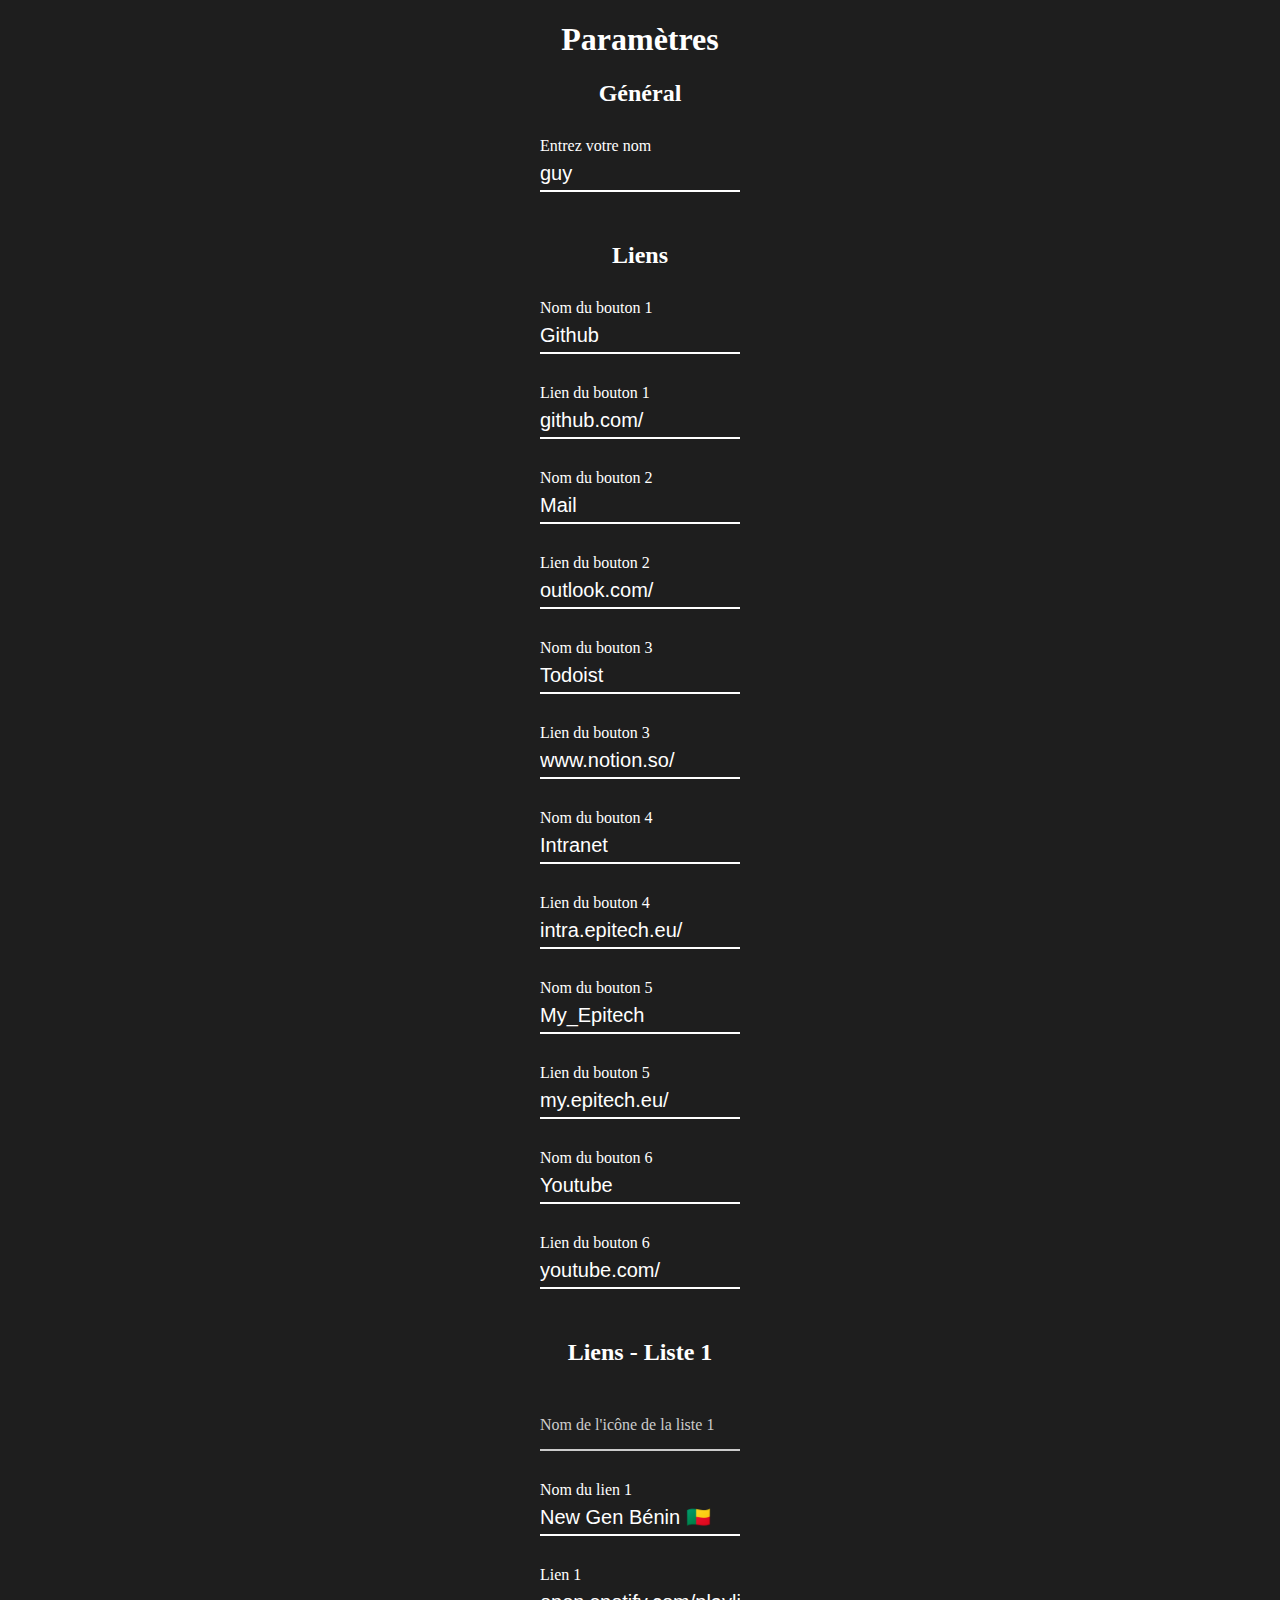
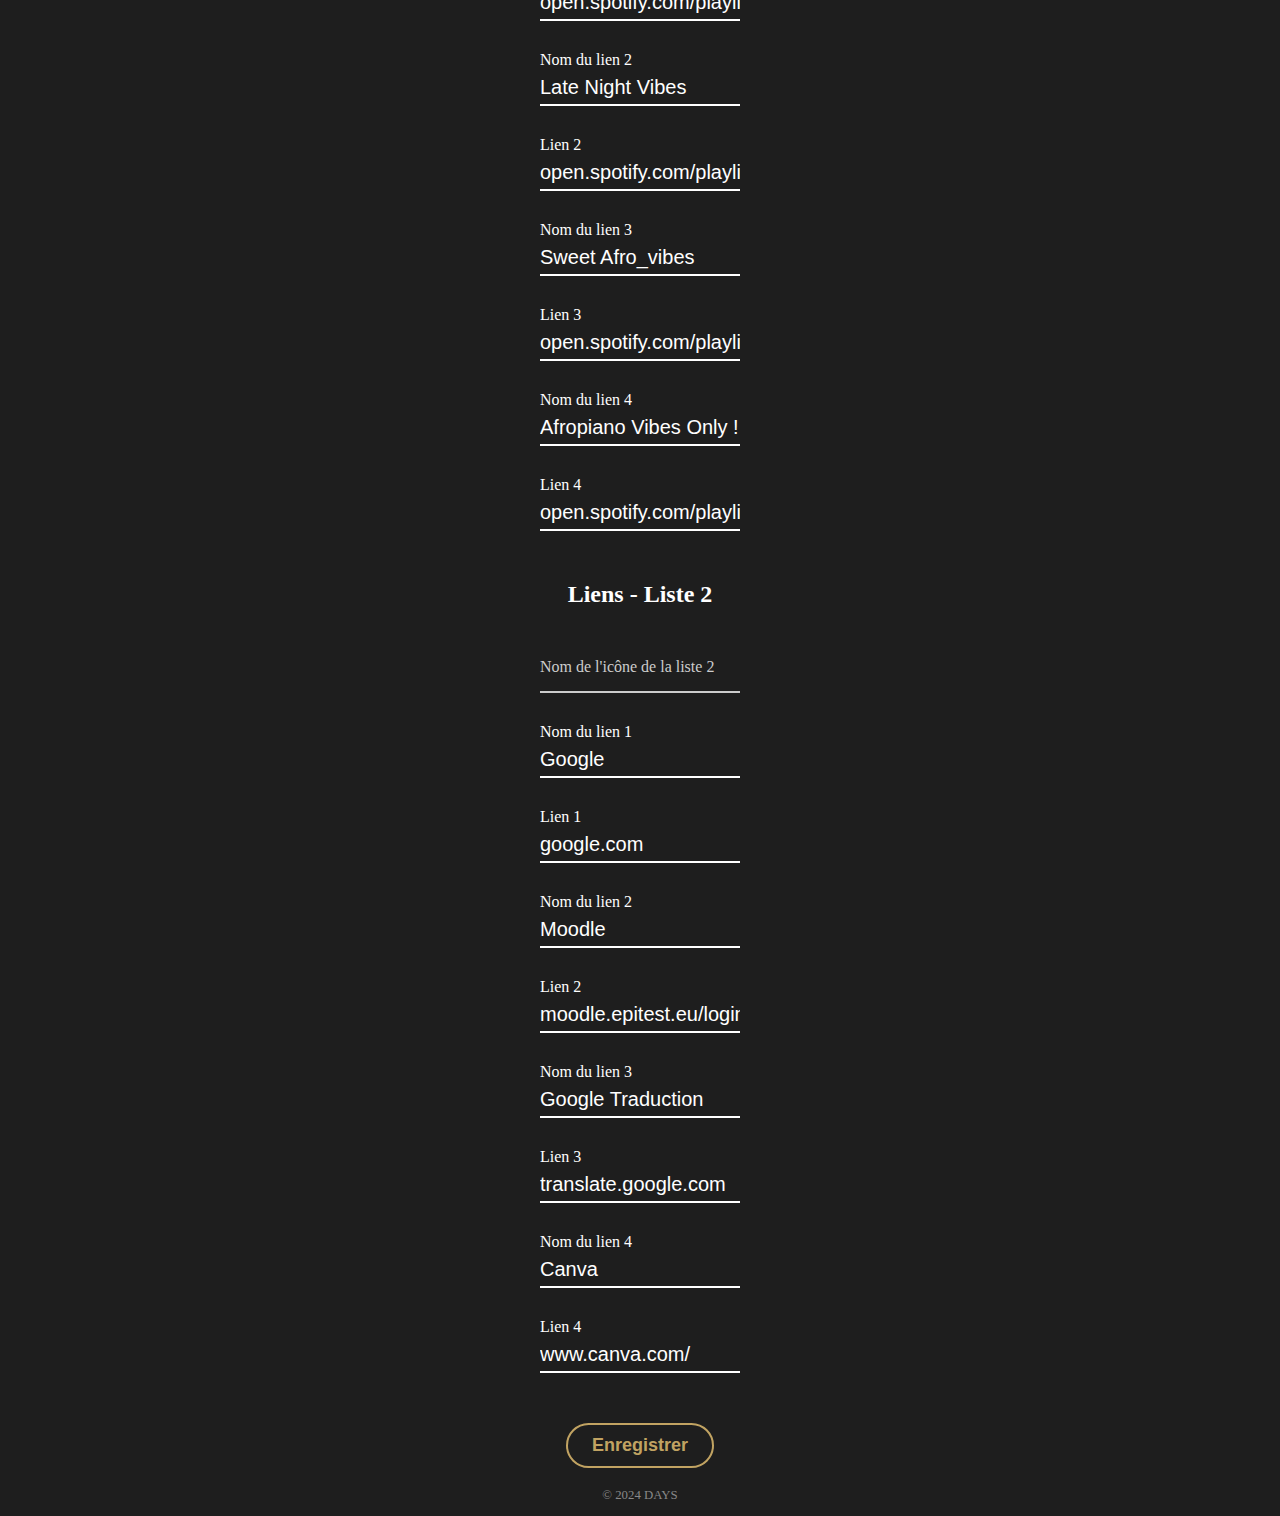
<file: settings.html>
<!DOCTYPE html>
<html lang="en">
<head>
    <meta charset="UTF-8">
    <meta name="viewport" content="width=device-width, initial-scale=1.0">
    <title>Settings</title>
    <!-- <link rel="stylesheet" href="app.css"> -->
    <script src="assets/js/settings.js"></script>
</head>
<style>
        body {
        text-align: center; 
    }
/* 
main {
    display: flex;
    flex-direction: column;
    align-items: center; 
} */

/* From Uiverse.io by Satwinder04 */ 
.input-container {
  position: relative;
  margin: 50px auto;
  width: 200px;
}

.input-container input[type="text"] {
  font-size: 20px;
  width: 100%;
  border: none;
  border-bottom: 2px solid #ccc;
  padding: 5px 0;
  background-color: transparent;
  outline: none;
  color: #ffffff;
}

.input-container .label {
  position: absolute;
  top: 0;
  left: 0;
  color: #ccc;
  transition: all 0.3s ease;
  pointer-events: none;
}

.input-container input[type="text"]:focus ~ .label,
.input-container input[type="text"]:valid ~ .label {
  top: -20px;
  font-size: 16px;
  color: #ffffff;
}

.input-container .underline {
  position: absolute;
  bottom: 0;
  left: 0;
  height: 2px;
  width: 100%;
  background-color: #ffffff;
  transform: scaleX(0);
  transition: all 0.3s ease;
}

.input-container input[type="text"]:focus ~ .underline,
.input-container input[type="text"]:valid ~ .underline {
  transform: scaleX(1);
}

</style>
<body>
    <h1>Paramètres</h1>
    <main>
        <section>
            <h2>Général</h2>
            <div class="input-container">
                <input type="text" id="name" name="name" value="guy">
                <label for="name" class="label">Entrez votre nom</label>
                <div class="underline"></div>
            </div>
        </section>
        <section>
            <h2>Liens</h2>
            <div id="linksSettings">
                <div>
                    <div class="input-container">
                        <input type="text" id="icon1Name" required="">
                        <label for="icon1Name" class="label">Nom du bouton 1</label>
                        <div class="underline"></div>
                      </div>
                    <div class="input-container">
                      <input type="text" id="icon1Link" required="">
                      <label for="icon1Link" class="label">Lien du bouton 1</label>
                      <div class="underline"></div>
                    </div>
                    
                    

                </div>
                <div>
                    <div class="input-container">
                        <input type="text" id="icon2Name" required="">
                        <label for="icon2Name" class="label">Nom du bouton 2</label>
                        <div class="underline"></div>
                      </div>
                    <div class="input-container">
                      <input type="text" id="icon2Link" required="">
                      <label for="icon2Link" class="label">Lien du bouton 2</label>
                      <div class="underline"></div>
                    </div>
                    </div>
                </div>
                <div>
                    <div class="input-container">
                        <input type="text" id="icon3Name" required="">
                        <label for="icon3Name" class="label">Nom du bouton 3</label>
                        <div class="underline"></div>
                      </div>
                    <div class="input-container">
                      <input type="text" id="icon3Link" required="">
                      <label for="icon3Link" class="label">Lien du bouton 3</label>
                      <div class="underline"></div>
                    </div>
                    </div>
                </div>
                <div>
                    <div class="input-container">
                        <input type="text" id="icon4Name" required="">
                        <label for="icon4Name" class="label">Nom du bouton 4</label>
                        <div class="underline"></div>
                      </div>
                    <div class="input-container">
                      <input type="text" id="icon4Link" required="">
                      <label for="icon4Link" class="label">Lien du bouton 4</label>
                      <div class="underline"></div>
                    </div>
                </div>
                <div>
                    <div class="input-container">
                        <input type="text" id="icon5Name" required="">
                        <label for="icon5Name" class="label">Nom du bouton 5</label>
                        <div class="underline"></div>
                      </div>
                    <div class="input-container">
                      <input type="text" id="icon5Link" required="">
                      <label for="icon5Link" class="label">Lien du bouton 5</label>
                      <div class="underline"></div>
                    </div>
                    </div>
                </div>
                <div>
                    <div class="input-container">
                        <input type="text" id="icon6Name" required="">
                        <label for="icon6Name" class="label">Nom du bouton 6</label>
                        <div class="underline"></div>
                      </div>
                    <div class="input-container">
                      <input type="text" id="icon6Link" required="">
                      <label for="icon6Link" class="label">Lien du bouton 6</label>
                      <div class="underline"></div>
                    </div>
                    </div>
                </div>
            </div>
        </section>
        <section>
            <h2>Liens - Liste 1</h2>
            <div id="links1Settings">
                <div class="input-container">
                    <input type="text" id="iconlist1Name" required="">
                    <label for="iconlist1Name" class="label">Nom de l'icône de la liste 1</label>
                    <div class="underline"></div>
                  </div>
                <div>
                    <div class="input-container">
                        <input type="text" id="iconlist1Link1" required="">
                        <label for="iconlist1Link1" class="label">Nom du lien 1</label>
                        <div class="underline"></div>
                      </div>
                    <div class="input-container">
                      <input type="text" id="iconlist1LinkName1" required="">
                      <label for="iconlist1LinkName1" class="label">Lien 1</label>
                      <div class="underline"></div>
                    </div>
                    </div>
                </div>
                <div>
                    <div class="input-container">
                        <input type="text" id="iconlist1Link2" required="">
                        <label for="iconlist1Link2" class="label">Nom du lien 2</label>
                        <div class="underline"></div>
                      </div>
                    <div class="input-container">
                      <input type="text" id="iconlist1LinkName2" required="">
                      <label for="iconlist1LinkName2" class="label">Lien 2</label>
                      <div class="underline"></div>
                    </div>
                    </div>
                </div>
                <div>
                    <div class="input-container">
                        <input type="text" id="iconlist1Link3" required="">
                        <label for="iconlist1Link3" class="label">Nom du lien 3</label>
                        <div class="underline"></div>
                      </div>
                    <div class="input-container">
                      <input type="text" id="iconlist1LinkName3" required="">
                      <label for="iconlist1LinkName3" class="label">Lien 3</label>
                      <div class="underline"></div>
                    </div>
                </div>
                <div>
                    <div class="input-container">
                        <input type="text" id="iconlist1Link4" required="">
                        <label for="iconlist1Link4" class="label">Nom du lien 4</label>
                        <div class="underline"></div>
                      </div>
                    <div class="input-container">
                      <input type="text" id="iconlist1LinkName4" required="">
                      <label for="iconlist1LinkName4" class="label">Lien 4</label>
                      <div class="underline"></div>
                    </div>
                </div>
            </div>
        </section>
        <section>
            <h2>Liens - Liste 2</h2>
            <div id="links2Settings">
                <div class="input-container">
                    <input type="text" id="iconlist2Name" required="">
                    <label for="iconlist2Name" class="label">Nom de l'icône de la liste 2</label>
                    <div class="underline"></div>
                  </div>
                <div>
                    <div class="input-container">
                        <input type="text" id="iconlist2Link1" required="">
                        <label for="iconlist2Link1" class="label">Nom du lien 1</label>
                        <div class="underline"></div>
                      </div>
                    <div class="input-container">
                      <input type="text" id="iconlist2LinkName1" required="">
                      <label for="iconlist2LinkName1" class="label">Lien 1</label>
                      <div class="underline"></div>
                    </div>
                </div>
                <div>
                    <div class="input-container">
                        <input type="text" id="iconlist2Link2" required="">
                        <label for="iconlist2Link2" class="label">Nom du lien 2</label>
                        <div class="underline"></div>
                      </div>
                    <div class="input-container">
                      <input type="text" id="iconlist2LinkName2" required="">
                      <label for="iconlist2LinkName2" class="label">Lien 2</label>
                      <div class="underline"></div>
                    </div>
                </div>
                <div>
                    <div class="input-container">
                        <input type="text" id="iconlist2Link3" required="">
                        <label for="iconlist2Link3" class="label">Nom du lien 3</label>
                        <div class="underline"></div>
                      </div>
                    <div class="input-container">
                      <input type="text" id="iconlist2LinkName3" required="">
                      <label for="iconlist2LinkName3" class="label">Lien 3</label>
                      <div class="underline"></div>
                    </div>

                </div>
                <div>
                    <div class="input-container">
                        <input type="text" id="iconlist2Link4" required="">
                        <label for="iconlist2Link4" class="label">Nom du lien 4</label>
                        <div class="underline"></div>
                      </div>
                    <div class="input-container">
                      <input type="text" id="iconlist2LinkName4" required="">
                      <label for="iconlist2LinkName4" class="label">Lien 4</label>
                      <div class="underline"></div>
                    </div>
                </div>
            </div>
                </div>
            </div>
        </section>
        <button id="saveSettings" class="button">Enregistrer</button>
    </main>
    <footer>
        <p>&copy; 2024 DAYS</p>
    </footer>
</body>

<style>
    body {
  background-color: #1e1e1e;
  color: #fff;
}

footer {
  text-align: center;
  margin-top: 20px;
  font-size: 0.8em;
  color: #888;
}
/* From Uiverse.io by gharsh11032000 */ 
.button {
  cursor: pointer;
  position: relative;
  padding: 10px 24px;
  font-size: 18px;
  color: rgb(193, 163, 98);
  border: 2px solid rgb(193, 163, 98);
  border-radius: 34px;
  background-color: transparent;
  font-weight: 600;
  transition: all 0.3s cubic-bezier(0.23, 1, 0.320, 1);
  overflow: hidden;
}

.button::before {
  content: '';
  position: absolute;
  inset: 0;
  margin: auto;
  width: 50px;
  height: 50px;
  border-radius: inherit;
  scale: 0;
  z-index: -1;
  background-color: rgb(193, 163, 98);
  transition: all 0.6s cubic-bezier(0.23, 1, 0.320, 1);
}

.button:hover::before {
  scale: 3;
}

.button:hover {
  color: #212121;
  scale: 1.1;
  box-shadow: 0 0px 20px rgba(193, 163, 98,0.4);
}

.button:active {
  scale: 1;
}



</style>
</html>
</file>
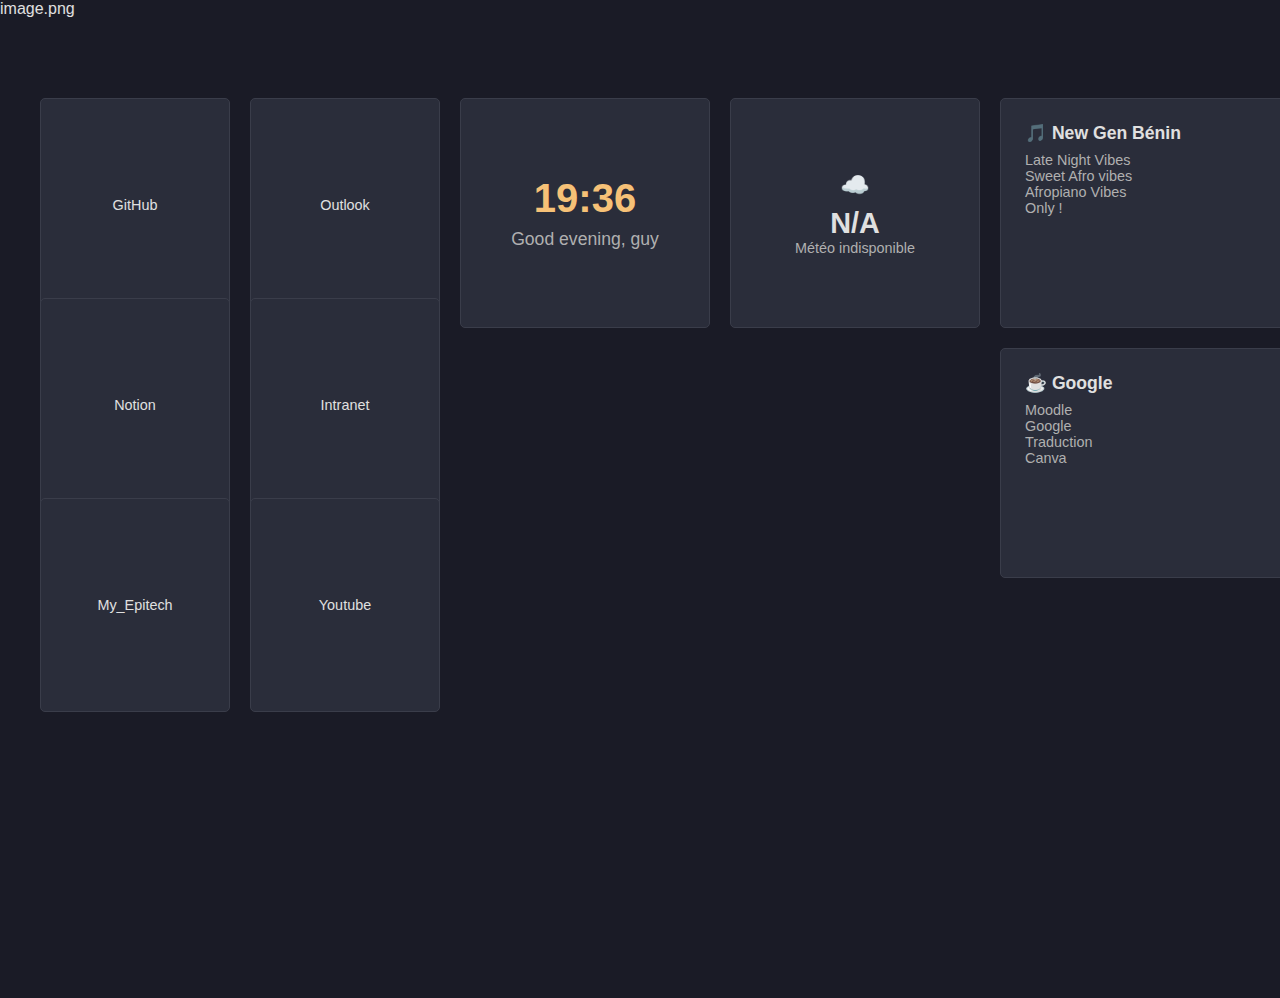
<file: test-layout.html>
image.png<!DOCTYPE html>
<html lang="fr">
<head>
    <meta charset="UTF-8">
    <meta name="viewport" content="width=device-width, initial-scale=1.0">
    <title>Test Layout - Bento</title>
    <style>
        :root {
            --cardColor: #2a2d3a;
            --cardColorBorder: #3a3d4a;
            --primary-color: #f6c177;
            --text-primary: #e0e0e0;
            --text-secondary: #b0b0b0;
            --accent-color: #f6c177;
        }
        
        body {
            margin: 0;
            padding: 0;
            background: #1a1b26;
            color: #e0e0e0;
            font-family: 'Inter', sans-serif;
        }
        
        .main {
            padding-top: 80px;
        }
        
        .container {
            display: grid;
            grid-template-columns: 400px 1fr 300px;
            grid-gap: 20px;
            width: 100%;
            max-width: 1200px;
            margin: 0 auto;
            padding: 0 2rem;
            justify-items: stretch;
            align-items: start;
            min-height: 100vh;
        }
        
        .side-col.links-left {
            display: grid;
            grid-template-columns: 1fr 1fr;
            grid-template-rows: repeat(3, 180px);
            grid-column: 1;
            gap: 20px;
        }
        
        .side-col.links-right {
            display: flex;
            flex-direction: column;
            grid-column: 3;
            gap: 20px;
        }
        
        .center-col {
            display: flex;
            grid-column: 2;
            gap: 20px;
            justify-content: center;
        }
        
        .button {
            background: var(--cardColor);
            border: 1px solid var(--cardColorBorder);
            border-radius: 5px;
            padding: 1rem;
            height: 180px;
            display: flex;
            flex-direction: column;
            justify-content: center;
            align-items: center;
            text-decoration: none;
            transition: all 0.3s ease;
            cursor: pointer;
            color: var(--text-primary);
            font-size: 0.9rem;
        }
        
        .time-card, .weather-card {
            background: var(--cardColor);
            border: 1px solid var(--cardColorBorder);
            border-radius: 5px;
            padding: 1.5rem;
            width: 200px;
            height: 180px;
            display: flex;
            flex-direction: column;
            justify-content: center;
            align-items: center;
            text-align: center;
        }
        
        .list {
            background: var(--cardColor);
            border: 1px solid var(--cardColorBorder);
            border-radius: 5px;
            padding: 1.5rem;
            width: 260px;
            height: 180px;
            display: flex;
            flex-direction: column;
            justify-content: flex-start;
            align-items: flex-start;
            color: var(--text-primary);
        }
        
        .clock {
            font-size: 2.5rem;
            font-weight: 700;
            color: var(--primary-color);
        }
        
        .greetings {
            font-size: 1.1rem;
            color: var(--text-secondary);
            margin-top: 0.5rem;
        }
    </style>
</head>
<body>
    <main class="main">
        <div class="container">
            <div class="side-col links-left">
                <div class="button">GitHub</div>
                <div class="button">Outlook</div>
                <div class="button">Notion</div>
                <div class="button">Intranet</div>
                <div class="button">My_Epitech</div>
                <div class="button">Youtube</div>
            </div>
            <div class="center-col">
                <div class="time-card">
                    <div class="clock">19:36</div>
                    <div class="greetings">Good evening, guy</div>
                </div>
                <div class="weather-card">
                    <div style="font-size: 1.5rem; margin-bottom: 0.5rem;">☁️</div>
                    <div style="font-size: 1.8rem; font-weight: 600;">N/A</div>
                    <div style="font-size: 0.9rem; color: var(--text-secondary);">Météo indisponible</div>
                </div>
            </div>
            <div class="side-col links-right">
                <div class="list">
                    <div style="font-size: 1.1rem; font-weight: 600; margin-bottom: 0.5rem;">🎵 New Gen Bénin</div>
                    <div style="font-size: 0.9rem; color: var(--text-secondary);">Late Night Vibes</div>
                    <div style="font-size: 0.9rem; color: var(--text-secondary);">Sweet Afro vibes</div>
                    <div style="font-size: 0.9rem; color: var(--text-secondary);">Afropiano Vibes</div>
                    <div style="font-size: 0.9rem; color: var(--text-secondary);">Only !</div>
                </div>
                <div class="list">
                    <div style="font-size: 1.1rem; font-weight: 600; margin-bottom: 0.5rem;">☕ Google</div>
                    <div style="font-size: 0.9rem; color: var(--text-secondary);">Moodle</div>
                    <div style="font-size: 0.9rem; color: var(--text-secondary);">Google</div>
                    <div style="font-size: 0.9rem; color: var(--text-secondary);">Traduction</div>
                    <div style="font-size: 0.9rem; color: var(--text-secondary);">Canva</div>
                </div>
            </div>
        </div>
    </main>
</body>
</html>
</file>
<file: app.css>
/* 
// ╔╗ ╔═╗╔╗╔╔╦╗╔═╗
// ╠╩╗║╣ ║║║ ║ ║ ║
// ╚═╝╚═╝╝╚╝ ╩ ╚═╝ 
*/

/* V A R I A B L E S */

@import url('https://fonts.googleapis.com/css2?family=Open+Sans:wght@300;400;700&display=swap'); /* Font Import */

:root {
  /* Font Size */
  --fg-primary: 12vh; /* Time and Greetings */
  --fg-secondary: 3vh; /* Greetings and Weather widger */
  --fg-date: 8vh; /* Date */
  --fg-list: 2vh; /* Links List */
  --icon: 3vh; /* Icon Size */

  /* Fonts Color */
  --fg: #3a3a3a; /* Foreground color */
  --sfg: #494949; /* Sceondary Foreground color */

  /* Light Colors  */
  --accent: #57a0d9; /* Hover color */
  --background: #f5f5f5; /* Background color */
  --cards: #e4e6e6; /* Cards color */

  /* Image background  */
  --imgbg: var(--imgbg-url, url(assets/background.jpg)); /* Image URL */
  --imgcol: linear-gradient(
    rgba(255, 255, 255, 0.7),
    rgba(255, 255, 255, 0.7)
  ); /* Filter color */
}

.darktheme {
  /* Dark Colors  */
  --accent: #57a0d9; /* Hover color */
  --background: #19171a; /* Background color */
  --cards: #201e21; /* Cards color */

  /* Fonts Color */
  --fg: #d8dee9; /* Foreground color */
  --sfg: #2c292e; /* Secondary Foreground color */

  /* Image background  */
  --imgcol: linear-gradient(
    rgba(0, 0, 0, 0.85),
    rgba(0, 0, 0, 0.85)
  ); /* Filter color */
}

/* S T Y L E S */

.lighttheme .button-name {
  color: black;
}

* {
  margin: 0;
  padding: 0;
  box-sizing: border-box;
  font-family: 'Open Sans', sans-serif;
  transition: 0.2s ease-in-out;
}

body {
  width: 100vw;
  height: 100vh;
  background-color: var(--background);
  display: flex;
  align-items: center;
  justify-content: center;
}

.notransition {
  -webkit-transition: none;
  -moz-transition: none;
  -o-transition: none;
  transition: none;
}

.withImageBackground {
  background-image: var(--imgcol), var(--imgbg);
  background-size: cover;
}

#themeButton {
  position: absolute;
  margin: 2em 2em 0 0;
  right: 70px;
  top: 0;
  color: var(--fg);
  border: none;
  cursor: pointer;
  background-color: #00000000;
}

#settingsButton {
  position: absolute;
  margin: 2em 2em 0 0;
  right: 0;
  top: 0;
  color: var(--fg);
  border: none;
  cursor: pointer;
  background-color: #00000000;
}

#themeIcon {
  width: 25px;
  height: 25px;
}

#settingsIcon {
  width: 25px;
  height: 25px;
}

.container {
  width: 145vh;
  height: 85vh;
  display: grid;
  grid-template-columns: repeat(4, 1fr);
  grid-template-rows: repeat(4, 1fr);
  grid-gap: 30px;
  padding: 20px;
}

.card {
  background-color: var(--cards);
  box-shadow: 0 5px 7px rgba(0, 0, 0, 0.35);
  border-radius: 5px;
}

.card:hover {
  transform: translateY(-0.2rem);
  box-shadow: 0 10px 10px rgba(0, 0, 0, 0.35);
}

.timeBlock {
  grid-row: 1;
  grid-column: 1 ;
  display: flex;
  flex-direction: column;
  align-items: center;
  justify-content: center;
}

.weatherBlock {
  grid-column: 4 / span 5;
  grid-row: 0 / span 2;
  display: flex;
  flex-direction: column;
  align-items: center;
  justify-content: center;
}

.date {
  display: flex;
  align-items: center;
  justify-content: center;
  margin-top: 30px;
}

.weather {
  display: flex;
  align-items: center;
  justify-content: center;
}

.clock {
  display: flex;
  align-items: center;
  justify-content: center;
}

#hour,
#separator,
#minutes {
  font-size: var(--fg-primary);
  font-weight: bolder;
  color: var(--fg);
}

#month,
#day {
  font-size: var(--fg-date);
  font-weight: bold;
  color: var(--fg);
}

#day {
  margin-left: 1.5rem;
}

#greetings {
  font-size: var(--fg-secondary);
  color: var(--fg);
}

.weatherIcon img {
  width: 70px;
  height: 70px;
}

.weatherValue p {
  font-size: var(--fg-secondary);
  font-weight: bolder;
  margin-left: 15px;
  color: var(--fg);
}

.weatherDescription p {
  font-size: var(--fg-secondary);
  margin-left: 15px;
  color: var(--fg);
}

.reduceGap {
  grid-gap: 2rem !important;
}

.removeGap {
  grid-gap: 0 !important;
}

.linksBlock {
  grid-row: 3 / span 2;
  grid-column: 1 / span 4;
  display: grid;
  grid-template-columns: repeat(4, 1fr);
  grid-template-rows: repeat(2, 1fr);
  grid-gap: 1.5rem;
}

.linksBlockLeft {
  grid-row: 1 / span 2;
  grid-column: 1 / span 2;
}

.linksBlockRight {
  grid-row: 1 / span 2;
  grid-column: 3 / span 2;
}

.buttonsContainer {
  width: 100%;
  height: 100%;
  display: grid;
  grid-template-columns: repeat(3, 1fr);
  grid-template-rows: repeat(2, 1fr);
  grid-gap: 30px;
  padding: 20px;
}

.button {
  display: flex;
  justify-content: center;
  align-items: center;
  width: 100%;
}

.buttonIcon {
  width: var(--icon);
  height: var(--icon);
  color: var(--fg);
}

.button__1 {
  grid-row: 1;
  grid-column: 1;
}
.button__2 {
  grid-row: 1;
  grid-column: 2;
}
.button__3 {
  grid-row: 2;
  grid-column: 1;
}
.button__4 {
  grid-row: 2;
  grid-column: 2;
}
.button__5 {
  grid-row: 1;
  grid-column: 3;
}
.button__6 {
  grid-row: 2;
  grid-column: 3;
}
.button:hover {
  background-color: var(--accent);
}
.button:hover svg {
  stroke: var(--sfg);
}

.listsContainer {
  width: 100%;
  height: 100%;
  display: grid;
  grid-template-columns: repeat(2, 1fr);
  grid-template-rows: repeat(2, 1fr);
  grid-gap: 3rem;
  padding: 0.4rem;
}

.list {
  display: flex;
  align-items: center;
  justify-content: center;
  flex-direction: column;
}

.list__1 {
  grid-column: 1;
  grid-row: 1 / span 2;
}
.list__2 {
  grid-column: 2;
  grid-row: 1 / span 2;
}
.listIcon {
  /* margin-top: 3vh; */
  margin-bottom: 2vh;
  color: var(--fg);
  width: var(--icon);
  height: var(--icon);
}
.listItem {
  text-decoration: none;
  font-size: var(--fg-list);
  color: var(--fg);
  margin-top: 1vh;
  padding: 8px 12px;
  border-radius: 5px;
  font-weight: bold;
  text-align: center;
  width: 80%;
}
.listItem:hover {
  background-color: var(--accent);
  color: var(--sfg);
}

/* M E D I A - Q U E R I E S */

@media only screen and (max-width: 68.75em) {
  .container {
    grid-gap: 20px;
    padding: 40px;
  }

  .timeBlock {
    grid-row: 1 / span 2;
    grid-column: 1 / span 4;
  }

  .weatherBlock {
    display: none;
  }

  #greetings {
    font-size: var(--fg-secondary);
  }

  .linksBlockRight {
    display: none;
  }

  .linksBlockLeft {
    grid-column: 1 / span 4;
  }

  .button {
    grid-gap: 3vw;
    padding-left: 100px;
    padding-right: 100px;
  }
}

.group {
  display: flex;
  line-height: 28px;
  align-items: center;
  position: absolute; /* Change relative to absolute for precise positioning */
  top: 40%; /* Adjust this value to move the bar vertically */
  left: 50%; /* Adjust this value to move the bar horizontally */
  transform: translate(-50%, -50%); /* Center the bar */
  width: 100%;
  max-width: 600px;
  margin: 20px auto;
}


.input {
  height: 40px;
  line-height: 28px;
  padding: 0 1rem;
  width: 100%;
  padding-left: 2.5rem;
  border: 2px solid transparent;
  border-radius: 8px;
  outline: none;
  background-color: #D9E8D8;
  color: #0d0c22;
  box-shadow: 0 0 5px #C1D9BF, 0 0 0 10px #f5f5f5eb;
  transition: .3s ease;
}

.input::placeholder {
  color: #777;
}

.icon {
  position: absolute;
  left: 1rem;
  fill: #777;
  width: 1rem;
  height: 1rem;
}
</file>
